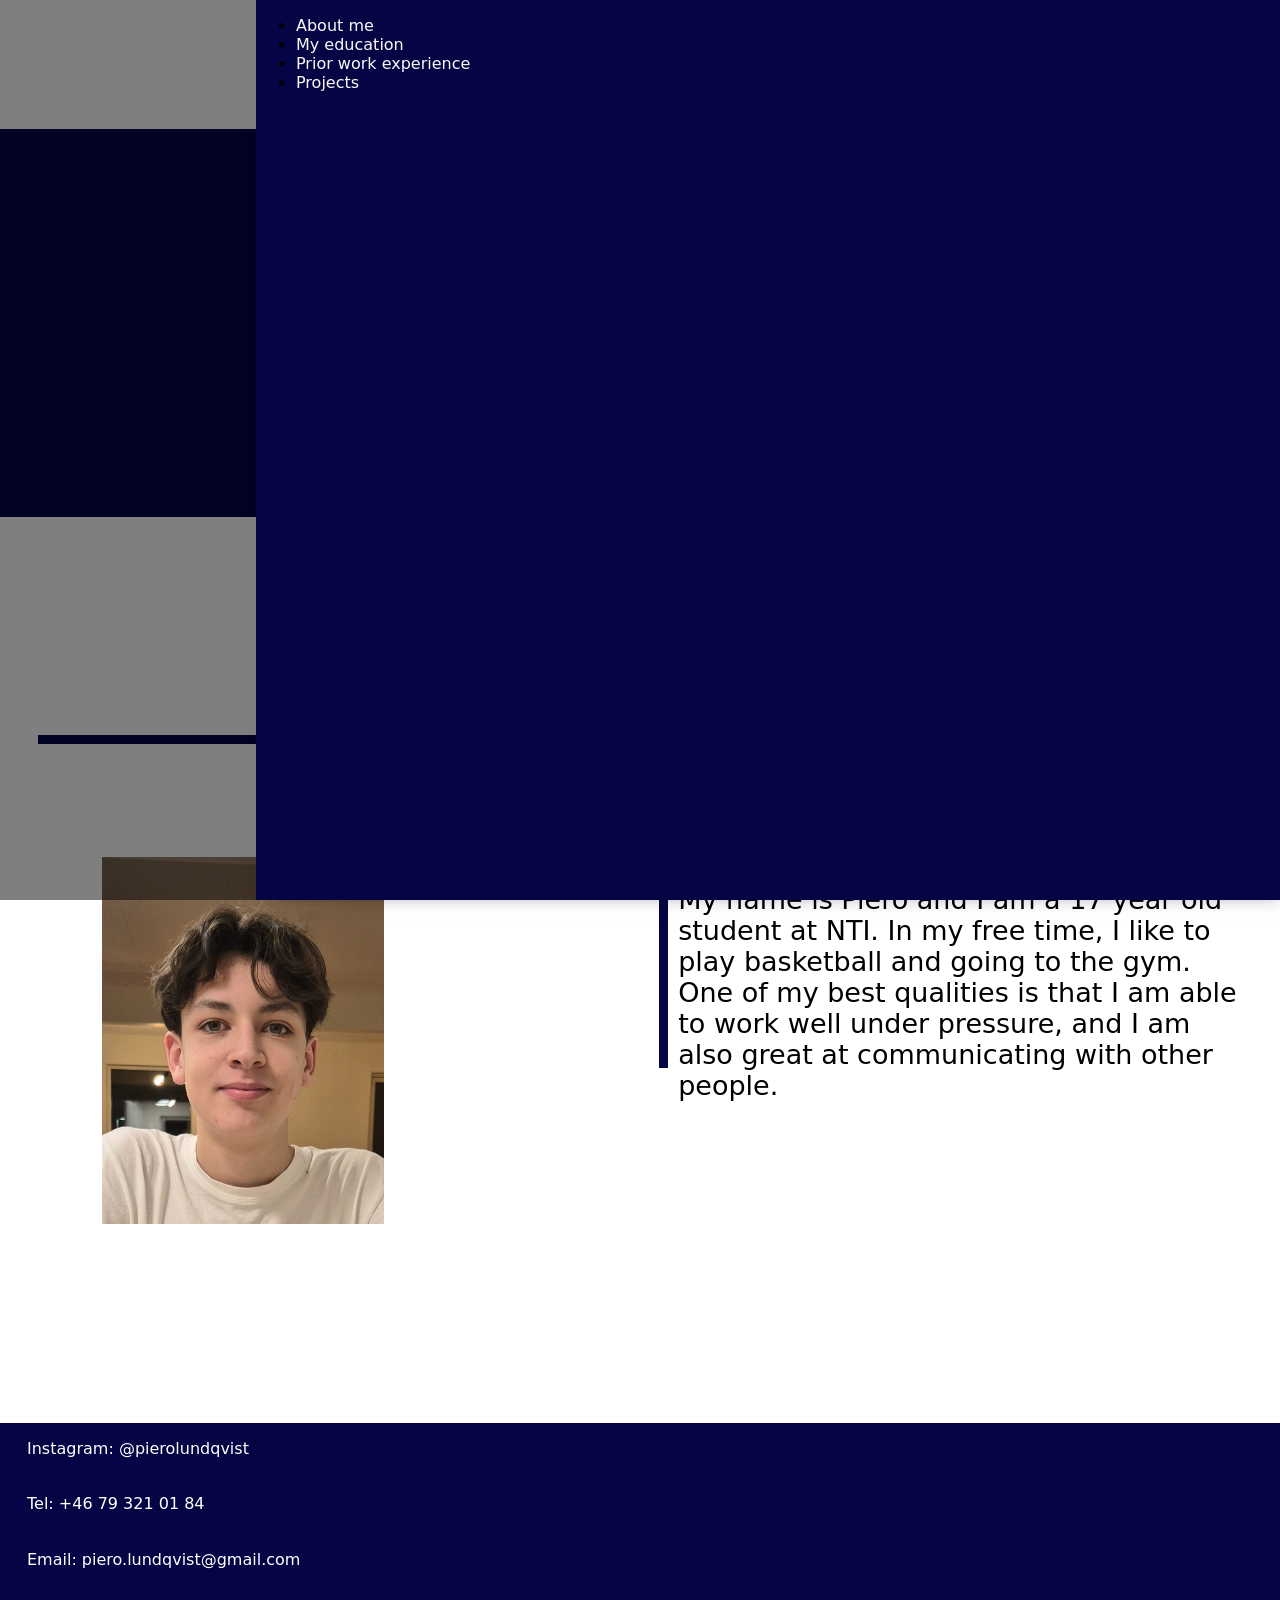
<file: index.html>
<!DOCTYPE html>
<html lang="en">
<head>
  <meta charset="UTF-8">
  <meta name="viewport" content="width=device-width, initial-scale=1.0">
  <link rel="stylesheet" href="css/style.css">
  <title>Piero Lundqvsit</title>
</head>
<body>
  <nav class="menu">
          <ul>
            <li><a href="index.html">About me</a></li>
            <li><a href="education.html">My education</a></li>
            <li><a href="prior_work.html">Prior work experience</a></li>
            <li><a href="projects.html">Projects</a></li>
        </ul>
  </nav>
  <div id="wrapper">
    <nav id="nv">
        <div class="fade-layer"></div>
          <div class="menu-button">
            <img src="img/ci--hamburger-md.png" id="img2" alt="menu">
          </div>
    </nav>
    <header id="hd">
      <h1>Piero Lundqvist</h1>
    </header>
    <section id="sc1">
        <h2 id="center" class="border-bottom">About me</h2>
        <div>
          <img src="img/IMG-20250224-WA0003.jpg" alt="portrait" id="img1">
        </div>
        <div id="abt">
          <p>My name is Piero and I am a 17 year old student at NTI. In my free time, I like to play basketball and going to the gym. One of my best qualities is that I am able to work well under pressure, and I am also great at communicating with other people.</p>
        </div>
    </section>
    <footer id="ft">
      <p>Instagram: @pierolundqvist</p>
      <p>Tel: +46 79 321 01 84</p>
      <p>Email: piero.lundqvist@gmail.com</p>
    </footer>
  </div>
  <script src="js/main.js"></script>
</body>
</html>
</file>
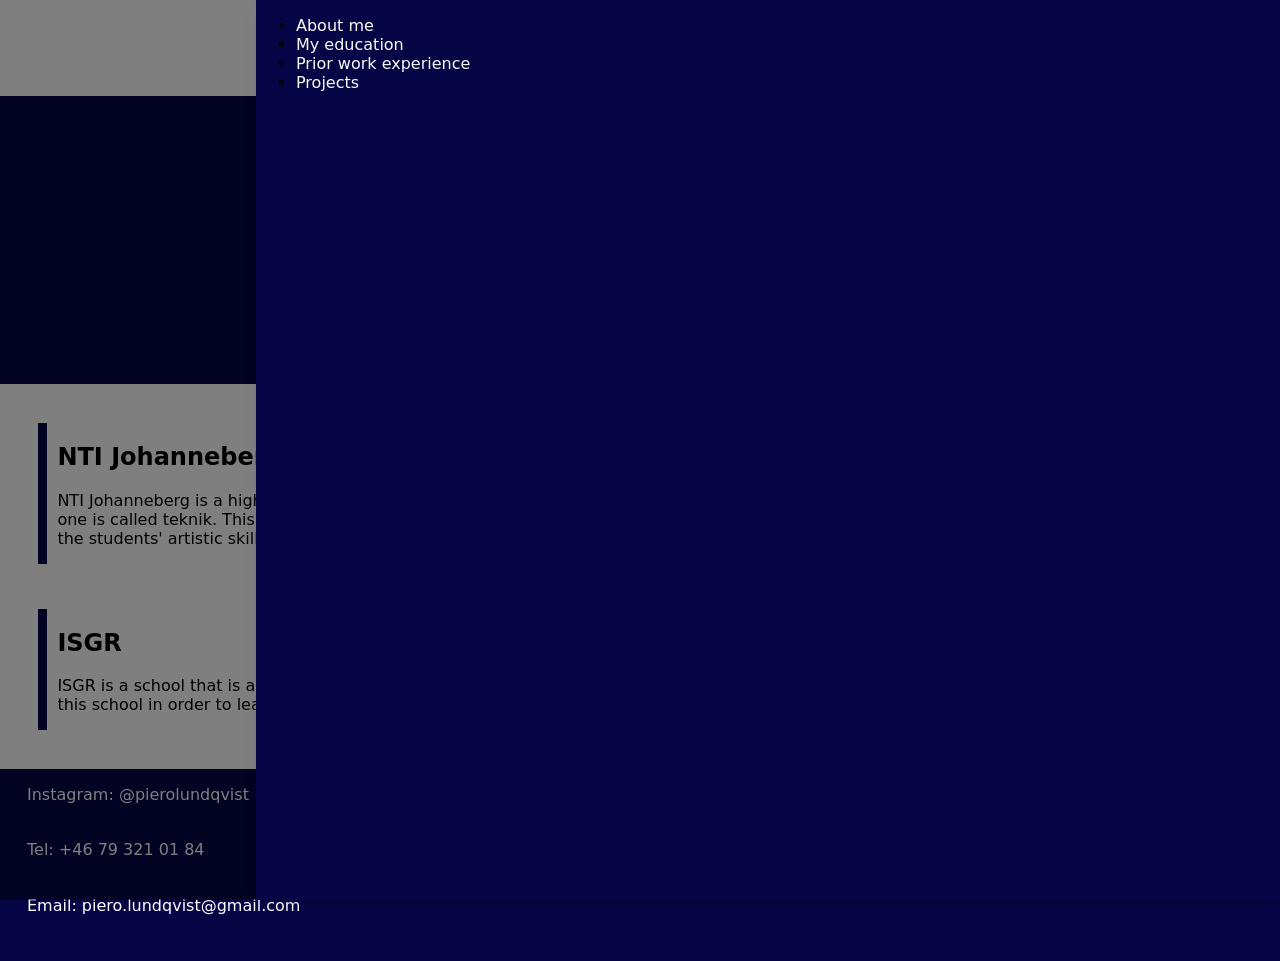
<file: education.html>
<!DOCTYPE html>
<html lang="en">
<head>
    <meta charset="UTF-8">
    <meta name="viewport" content="width=device-width, initial-scale=1.0">
    <link rel="stylesheet" href="css/style.css">
    <title>My education</title>
</head>
<body>
    <nav class="menu">
          <ul>
            <li><a href="index.html">About me</a></li>
            <li><a href="education.html">My education</a></li>
            <li><a href="prior_work.html">Prior work experience</a></li>
            <li><a href="projects.html">Projects</a></li>
        </ul>
  </nav>
    <div id="wrapper2">
        <nav id="nv">
            <div class="fade-layer"></div>
               <div class="menu-button">
            <img src="img/ci--hamburger-md.png" id="img2" alt="menu">
            </div>
        </nav>
        <header id="hd">
            <h1>My education</h1>
        </header>
        <section id="sc2">
        <div id="l1">
            <div class="border">
                <h2>NTI Johanneberg</h2>
                <p>NTI Johanneberg is a highschool that is located only a few minutes from Chalmers University. The school has three different main courses. The first one is called teknik. This course focuses in developing the students' techinal skills. The second course is estet. This course focuses in developing the students' artistic skills. The third one is el och energi. This course focuses on teaching students into becoming electricians.</p>
            </div> 
            <div class="border">
                <h2>ISGR</h2>
                <p>ISGR is a school that is about 5 minutes away from avenyn. ISGR is an international school. This means that people from all over the world come to this school in order to learn. One of the schools' main focus is to teach students about diversity and accepting people of all kinds.</p>
            </div>
        </div>
        </section>
        <footer id="ft">
            <p>Instagram: @pierolundqvist</p>
            <p>Tel: +46 79 321 01 84</p>
            <p>Email: piero.lundqvist@gmail.com</p>
        </footer>
    </div>
    <script src="js/main.js"></script>
</body>
</html>
</file>
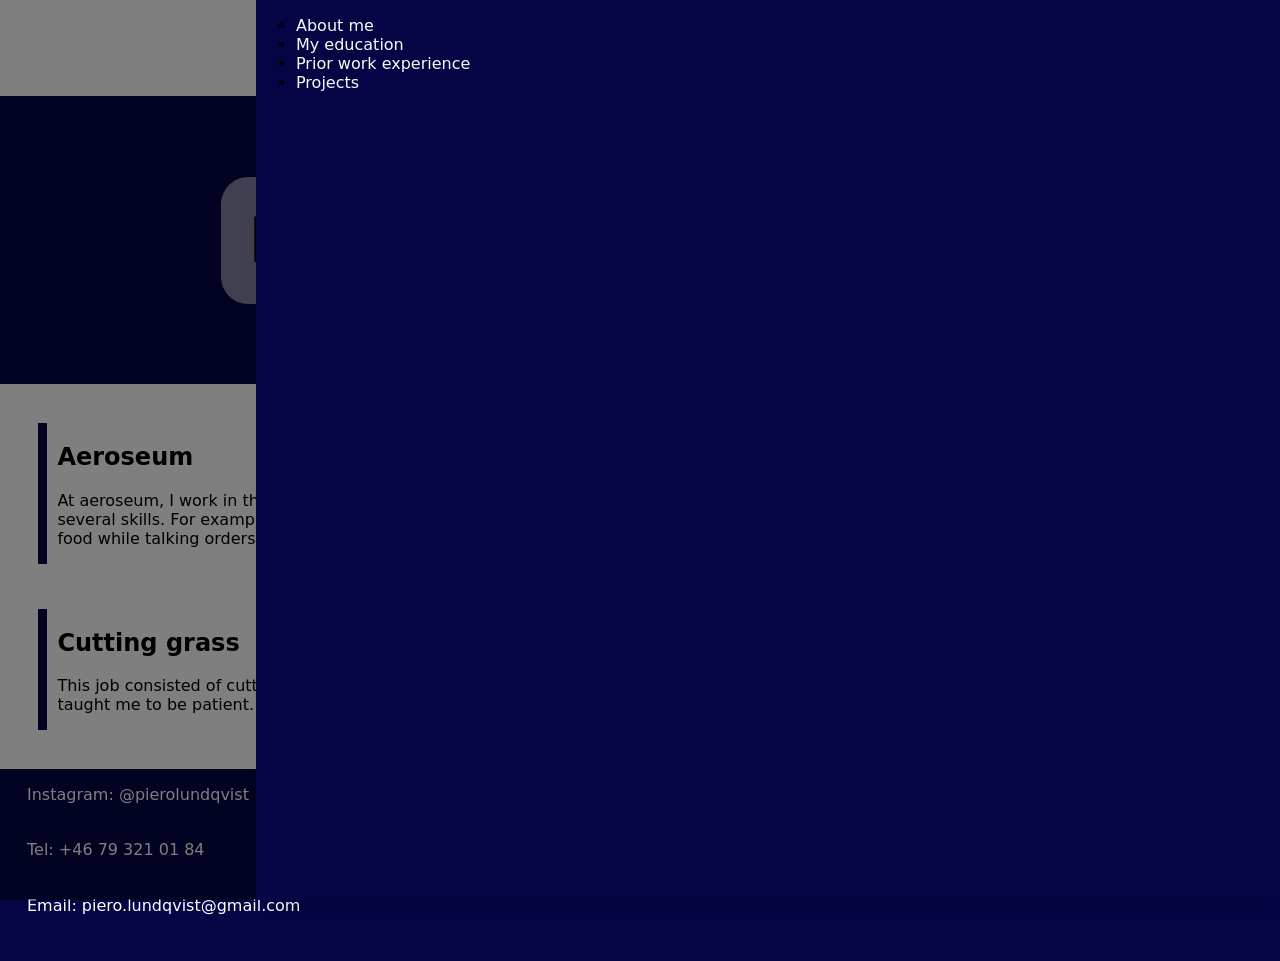
<file: prior_work.html>
<!DOCTYPE html>
<html lang="en">
<head>
    <meta charset="UTF-8">
    <meta name="viewport" content="width=device-width, initial-scale=1.0">
    <link rel="stylesheet" href="css/style.css">
    <title>Prior work experience</title>
</head>
<body>
  <nav class="menu">
          <ul>
            <li><a href="index.html">About me</a></li>
            <li><a href="education.html">My education</a></li>
            <li><a href="prior_work.html">Prior work experience</a></li>
            <li><a href="projects.html">Projects</a></li>
        </ul>
  </nav>
    <div id="wrapper3">
        <nav id="nv">
            <div class="fade-layer"></div>
               <div class="menu-button">
            <img src="img/ci--hamburger-md.png" id="img2" alt="menu">
            </div>
        </nav>
        <header id="hd">
            <h1>Prior work experience</h1>
        </header>
        <section id="sc2">
            <div id="l1">
                <div class="border">
                    <h2>Aeroseum</h2>
                    <p>At aeroseum, I work in the café. In the cafe, we have to take our customers orders, and we also have to make their food. This has taught me several skills. For example, it has taught me multitasking skills and time management. This is because the whole time we have to make peoples food while talking orders from other people. This also forces me to manage my time properly in order to serve people their food as fast as possible.</p>
                </div>
                <div class="border">
                    <h2>Cutting grass</h2>
                    <p>This job consisted of cutting grass in a small football pitch in our neighborhood. This job has taught me a lot of skills. More importantly, this job has taught me to be patient. This is because cutting grass is a tedious job. With this job, I taught myself to be patient and to concentrate.</p>
                </div>
            </div>
        </section>
        <footer id="ft">
            <p>Instagram: @pierolundqvist</p>
            <p>Tel: +46 79 321 01 84</p>
            <p>Email: piero.lundqvist@gmail.com</p>
        </footer>
    </div>
    <script src="js/main.js"></script>
</body>
</html>
</file>
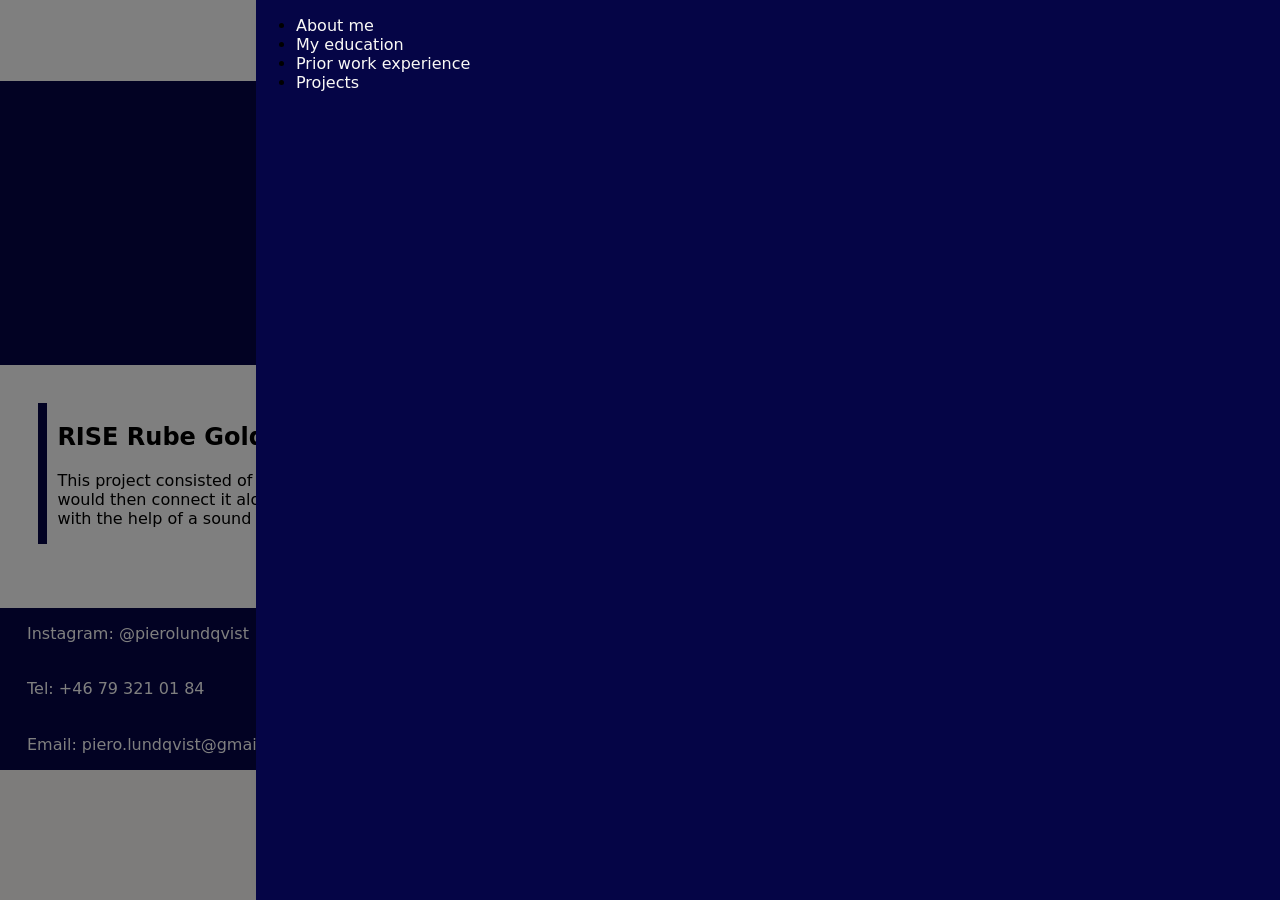
<file: projects.html>
<!DOCTYPE html>
<html lang="en">
<head>
    <meta charset="UTF-8">
    <meta name="viewport" content="width=device-width, initial-scale=1.0">
    <link rel="stylesheet" href="css/style.css">
    <title>Projects</title>
</head>
<body>
    <nav class="menu">
          <ul>
            <li><a href="index.html">About me</a></li>
            <li><a href="education.html">My education</a></li>
            <li><a href="prior_work.html">Prior work experience</a></li>
            <li><a href="projects.html">Projects</a></li>
        </ul>
  </nav>
    <div id="wrapper4">
        <nav id="nv">
            <div class="fade-layer"></div>
               <div class="menu-button">
            <img src="img/ci--hamburger-md.png" id="img2" alt="menu">
            </div>
        </nav>
        <header id="hd">
            <h1>Projects</h1>
        </header>
        <section id="sc2">
            <div id="l1">
                <div class="border">
                    <h2>RISE Rube Goldberg Machine</h2>
                    <p>This project consisted of making a step in a Rube Goldberg machine using Arduino. This machine was to be presented to the project leader, which would then connect it alongside 20 other machines. Our machine was a game where you had to match a randomized angle using a potentiometer with the help of a sound which increased its frequency the closer you were to the angle.</p>
                </div>
            </div>
        </section>
        <footer id=ft>
            <p>Instagram: @pierolundqvist</p>
            <p>Tel: +46 79 321 01 84</p>
            <p>Email: piero.lundqvist@gmail.com</p>
        </footer>
    </div>
    <script src="js/main.js"></script>
</body>
</html>
</file>
<file: css/style.css>
/* generell */
:root {
    --primary-font: 'Segoe UI', Tahoma, Geneva, Verdana, sans
}

a {
    color: rgba(250, 249, 246, 1);
    text-decoration: none;
}

.menu {
    height: 100vh;
    width: 80vw;
    background: rgb(5, 5, 70);
    position: fixed;
    top: 0;
    right: -90vw;
    transition: right 0.3s;
    box-shadow: 10px 0px 21px -10px rgba(0, 0, 0, 0.75);
    z-index: 10;
}

.menu-button {
    cursor: pointer;
    display: inline;
}

.menu-button .material-icons {
    font-size: 2.5rem;
}

.show {
    right: 0;
}

.fade-layer {
    position: fixed;
    top: 0;
    left: 0;
    right: 0;
    bottom: 0;
    background-color: rgba(0, 0, 0, 0.5);
    display: none;
    z-index: 5;
}

.fade-layer.visible {
    display: block;
}



/* mobil */
@media screen and (max-width:500px){
body {
    background-color: rgba(250, 249, 246, 1);
    margin: 0;
    font-family: var(--primary-font);
}

#abt {
    border-left: 1vh solid rgb(5, 5, 70);
    padding-left: 10px;
    height: 70%
}

#wrapper {
    display: grid;
    grid-template-areas:
    "nv"
    "hd"
    "am"
    "ft";

    grid-template-rows: 0.5fr 1fr 3.5fr 1fr;
}



#nv {
    grid-area: nv;
    background-color: white;
    display: flex;
    flex-direction: row;
    justify-content: right;
    align-items: center;
    gap:4vw;
    font-family: var(--primary-font);
    padding-right: 5vw;
}

#center {
    display: flex;
    justify-content: center;
    align-items: center;
    font-size: 10vh;
}

#hd {
    grid-area: hd;
    background-color: rgb(5, 5, 70);
    display: flex;
    justify-content: center;
    align-items: center;
}

h1 {
    background-color: rgba(255, 255, 255, 0.5);
    padding: 3vh;
    border-radius: 3vh;
}

#sc1 {
    grid-area: am;
    background-color: white;
    padding: 3vw;
    display: grid;
    gap: 3vw;
    grid-template-columns: 1fr 1fr;
    grid-template-rows: 1fr 2fr;

}

 h2 {
    grid-column: 1 / 3;
}

#ft {
    grid-area: ft;
    background-color: rgb(5, 5, 70);
    display: flex;
    flex-direction: column;
    padding-left: 3vh;
    gap: 0.5vh;
    color:white
}


#img1 {
    width:40vw;
}

#img2 {
    width:11vw;
}

.icons {
    width: 7vw;
    height: 7vw;
}

/* My education */

#wrapper2 {
    display: grid;
    grid-template-areas:
    "nv"
    "hd"
    "am"
    "ft";

    grid-template-rows: 0.5fr 1fr 3.5fr 1fr;
}

#sc2 {
    grid-area: am;
    background-color: white;
    padding: 3vw;
    display: flex;
    flex-direction: column;
    justify-content: space-between;
}

#l1 {
    display: flex;
    flex-direction: column;
    gap: 5vh;
}

.border {
    border-left: 1vh solid rgb(5, 5, 70);
    padding-left: 10px;
}

/* Prior work experience*/

#wrapper3 {
    display: grid;
    grid-template-areas:
    "nv"
    "hd"
    "am"
    "ft";

    grid-template-rows: 0.5fr 1fr 3.5fr 1fr;
}

/* Projects */

#wrapper4 {
    display: grid;
    grid-template-areas:
    "nv"
    "hd"
    "am"
    "ft";

    grid-template-rows: 0.5fr 1fr 2fr 1fr;
}

}


/* desktop */

@media screen and (min-width:501px){
    body {
    background-color: rgba(250, 249, 246, 1);
    margin: 0;
    font-family: var(--primary-font);
}

#abt {
    border-left: 1vh solid rgb(5, 5, 70);
    padding-left: 10px;
    height: 40%;
    font-size: 3vh;
}

#wrapper {
    display: grid;
    grid-template-areas:
    "nv"
    "hd"
    "am"
    "ft";

    grid-template-rows: 0.5fr 1.5fr 3.5fr 1fr;
}

.border {
    border-left: 1vh solid rgb(5, 5, 70);
    padding-left: 10px;
}

h1 {
    font-size: 7vh;
}

.border-bottom {
    border-bottom: 1vh solid rgb(5, 5, 70);
}

#nv {
    grid-area: nv;
    background-color: white;
    display: flex;
    flex-direction: row;
    justify-content: right;
    align-items: center;
    gap:4vw;
    font-family: var(--primary-font);
    padding-right: 5vw;
}

#center {
    display: flex;
    justify-content: center;
    align-items: center;
    font-size: 10vh;
}

#hd {
    grid-area: hd;
    background-color: rgb(5, 5, 70);
    display: flex;
    justify-content: center;
    align-items: center;
}

h1 {
    background-color: rgba(255, 255, 255, 0.5);
    padding: 3vh;
    border-radius: 3vh;
}

#sc1 {
    grid-area: am;
    background-color: white;
    padding: 3vw;
    display: grid;
    gap: 3vw;
    grid-template-columns: 1fr 1fr;
    grid-template-rows: 1fr 2fr;

}

 h2 {
    grid-column: 1 / 3;
}

#ft {
    grid-area: ft;
    background-color: rgb(5, 5, 70);
    display: flex;
    flex-direction: column;
    padding-left: 3vh;
    gap: 0.5vh;
    color:white
}


#img1 {
    width:22vw;
    padding-left: 5vw;
}

#img2 {
    width:5vw;
}

/* My Education */

#wrapper2 {
    display: grid;
    grid-template-areas:
    "nv"
    "hd"
    "am"
    "ft";

    grid-template-rows: 0.5fr 1.5fr 2fr 1fr;
}

#sc2 {
    grid-area: am;
    background-color: white;
    padding: 3vw;
    display: flex;
    flex-direction: column;
    justify-content: space-between;
}

#l1 {
    display: flex;
    flex-direction: column;
    gap: 5vh;
}

/*Prior Work Experience*/
#wrapper3 {
    display: grid;
    grid-template-areas:
    "nv"
    "hd"
    "am"
    "ft";

    grid-template-rows: 0.5fr 1.5fr 2fr 1fr;
}

/*PROJECTS*/
#wrapper4 {
    display: grid;
    grid-template-areas:
    "nv"
    "hd"
    "am"
    "ft";

    grid-template-rows: 0.5fr 1.75fr 1.5fr 1fr;
}

}
</file>
